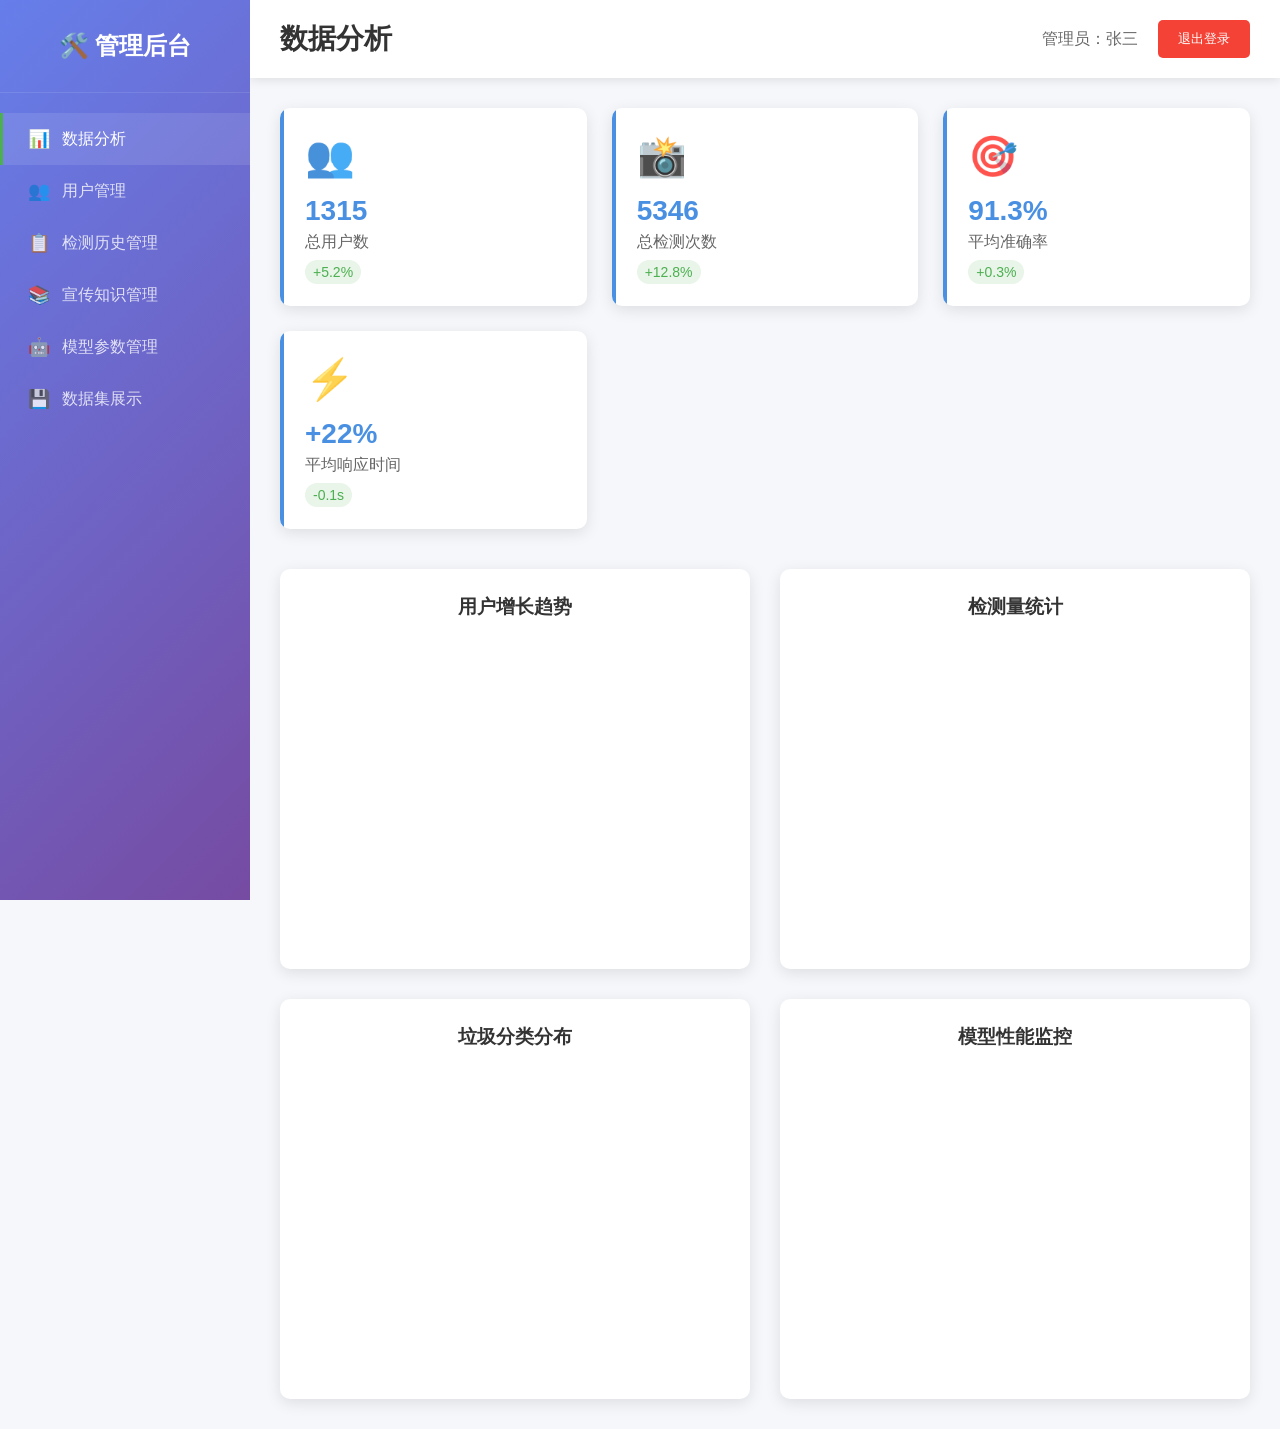
<file: public/垃圾分类原型图/admin.html>
<!DOCTYPE html>
<html lang="zh-CN">
<head>
    <meta charset="UTF-8">
    <meta name="viewport" content="width=device-width, initial-scale=1.0">
    <title>垃圾分类系统 - 管理后台</title>
    <link rel="stylesheet" href="styles/admin.css">
</head>
<body>
    <div class="admin-container">
        <!-- 侧边栏 -->
        <aside class="sidebar">
            <div class="sidebar-header">
                <h2>🛠️ 管理后台</h2>
            </div>
            <nav class="sidebar-nav">
                <a href="#analytics" class="nav-item active" onclick="showSection('analytics')">
                    <span class="icon">📊</span>
                    数据分析
                </a>
                <a href="#users" class="nav-item" onclick="showSection('users')">
                    <span class="icon">👥</span>
                    用户管理
                </a>
                <a href="#detection-history" class="nav-item" onclick="showSection('detection-history')">
                    <span class="icon">📋</span>
                    检测历史管理
                </a>
                <a href="#knowledge-mgmt" class="nav-item" onclick="showSection('knowledge-mgmt')">
                    <span class="icon">📚</span>
                    宣传知识管理
                </a>
                <a href="#model-mgmt" class="nav-item" onclick="showSection('model-mgmt')">
                    <span class="icon">🤖</span>
                    模型参数管理
                </a>
                <a href="#dataset" class="nav-item" onclick="showSection('dataset')">
                    <span class="icon">💾</span>
                    数据集展示
                </a>
            </nav>
        </aside>

        <!-- 主内容区域 -->
        <main class="main-content">
            <!-- 顶部导航栏 -->
            <header class="top-header">
                <div class="header-left">
                    <h1 id="pageTitle">数据分析</h1>
                </div>
                <div class="header-right">
                    <span class="admin-info">管理员：张三</span>
                    <button class="logout-btn" onclick="logout()">退出登录</button>
                </div>
            </header>

            <!-- 数据分析页面 -->
            <section id="analytics" class="content-section active">
                <div class="analytics-overview">
                    <div class="stat-card">
                        <div class="stat-icon">👥</div>
                        <div class="stat-info">
                            <h3>1,234</h3>
                            <p>总用户数</p>
                            <span class="stat-change">+5.2%</span>
                        </div>
                    </div>
                    <div class="stat-card">
                        <div class="stat-icon">📸</div>
                        <div class="stat-info">
                            <h3>15,678</h3>
                            <p>总检测次数</p>
                            <span class="stat-change">+12.8%</span>
                        </div>
                    </div>
                    <div class="stat-card">
                        <div class="stat-icon">🎯</div>
                        <div class="stat-info">
                            <h3>94.5%</h3>
                            <p>平均准确率</p>
                            <span class="stat-change">+0.3%</span>
                        </div>
                    </div>
                    <div class="stat-card">
                        <div class="stat-icon">⚡</div>
                        <div class="stat-info">
                            <h3>1.2s</h3>
                            <p>平均响应时间</p>
                            <span class="stat-change">-0.1s</span>
                        </div>
                    </div>
                </div>

                <div class="analytics-charts">
                    <div class="chart-card">
                        <h3>用户增长趋势</h3>
                        <canvas id="userGrowthChart" width="600" height="300"></canvas>
                    </div>
                    <div class="chart-card">
                        <h3>检测量统计</h3>
                        <canvas id="detectionVolumeChart" width="600" height="300"></canvas>
                    </div>
                    <div class="chart-card">
                        <h3>垃圾分类分布</h3>
                        <canvas id="categoryDistributionChart" width="400" height="300"></canvas>
                    </div>
                    <div class="chart-card">
                        <h3>模型性能监控</h3>
                        <canvas id="modelPerformanceChart" width="400" height="300"></canvas>
                    </div>
                </div>
            </section>

            <!-- 用户管理页面 -->
            <section id="users" class="content-section">
                <div class="section-header">
                    <h2>用户管理</h2>
                    <div class="header-actions">
                        <input type="text" placeholder="搜索用户..." class="search-input">
                        <button class="btn-primary">导出数据</button>
                    </div>
                </div>
                <div class="table-container">
                    <table class="data-table">
                        <thead>
                            <tr>
                                <th>用户ID</th>
                                <th>用户名</th>
                                <th>邮箱</th>
                                <th>注册时间</th>
                                <th>检测次数</th>
                                <th>最后活跃</th>
                                <th>状态</th>
                                <th>操作</th>
                            </tr>
                        </thead>
                        <tbody id="usersTableBody">
                            <!-- 用户数据将通过JavaScript动态生成 -->
                        </tbody>
                    </table>
                </div>
                <div class="pagination">
                    <button class="page-btn">上一页</button>
                    <span class="page-info">第 1 页，共 10 页</span>
                    <button class="page-btn">下一页</button>
                </div>
            </section>

            <!-- 检测历史管理页面 -->
            <section id="detection-history" class="content-section">
                <div class="section-header">
                    <h2>检测历史管理</h2>
                    <div class="header-actions">
                        <select class="filter-select">
                            <option value="all">全部类型</option>
                            <option value="recyclable">可回收垃圾</option>
                            <option value="kitchen">厨余垃圾</option>
                            <option value="hazardous">有害垃圾</option>
                            <option value="other">其他垃圾</option>
                        </select>
                        <input type="date" class="date-input">
                        <button class="btn-secondary">筛选</button>
                        <button class="btn-primary">导出记录</button>
                    </div>
                </div>
                <div class="detection-stats">
                    <div class="detection-stat">
                        <h4>今日检测</h4>
                        <p class="stat-number">1,234</p>
                    </div>
                    <div class="detection-stat">
                        <h4>本周检测</h4>
                        <p class="stat-number">8,567</p>
                    </div>
                    <div class="detection-stat">
                        <h4>本月检测</h4>
                        <p class="stat-number">34,567</p>
                    </div>
                    <div class="detection-stat">
                        <h4>错误检测</h4>
                        <p class="stat-number">123</p>
                    </div>
                </div>
                <div class="detection-history-list">
                    <!-- 检测历史记录将通过JavaScript动态生成 -->
                </div>
            </section>

            <!-- 宣传知识管理页面 -->
            <section id="knowledge-mgmt" class="content-section">
                <div class="section-header">
                    <h2>宣传知识管理</h2>
                    <button class="btn-primary" onclick="addKnowledgeItem()">添加知识条目</button>
                </div>
                
                <div class="knowledge-categories">
                    <div class="category-tab active" onclick="showKnowledgeCategory('guide')">分类指南</div>
                    <div class="category-tab" onclick="showKnowledgeCategory('tips')">环保贴士</div>
                    <div class="category-tab" onclick="showKnowledgeCategory('policy')">政策法规</div>
                </div>

                <div class="knowledge-list" id="knowledgeList">
                    <!-- 知识条目将通过JavaScript动态生成 -->
                </div>
            </section>

            <!-- 模型参数管理页面 -->
            <section id="model-mgmt" class="content-section">
                <div class="section-header">
                    <h2>AI模型参数管理</h2>
                    <button class="btn-primary" onclick="uploadNewModel()">上传新模型</button>
                </div>
                
                <div class="model-overview">
                    <div class="current-model">
                        <h3>当前运行模型</h3>
                        <div class="model-info">
                            <p><strong>模型名称:</strong> GarbageClassifier_v2.1</p>
                            <p><strong>准确率:</strong> 94.5%</p>
                            <p><strong>模型大小:</strong> 25.6 MB</p>
                            <p><strong>部署时间:</strong> 2024-01-15 10:30</p>
                            <p><strong>状态:</strong> <span class="status active">运行中</span></p>
                        </div>
                    </div>
                </div>

                <div class="model-parameters">
                    <h3>模型参数配置</h3>
                    <div class="param-grid">
                        <div class="param-item">
                            <label>置信度阈值</label>
                            <input type="range" min="0.5" max="1.0" step="0.01" value="0.8" id="confidenceThreshold">
                            <span id="confidenceValue">0.8</span>
                        </div>
                        <div class="param-item">
                            <label>批处理大小</label>
                            <select id="batchSize">
                                <option value="1">1</option>
                                <option value="4" selected>4</option>
                                <option value="8">8</option>
                                <option value="16">16</option>
                            </select>
                        </div>
                        <div class="param-item">
                            <label>最大处理时间(秒)</label>
                            <input type="number" min="1" max="30" value="10" id="maxProcessTime">
                        </div>
                        <div class="param-item">
                            <label>启用GPU加速</label>
                            <input type="checkbox" id="enableGPU" checked>
                        </div>
                    </div>
                    <button class="btn-primary" onclick="saveModelParams()">保存参数</button>
                </div>

                <div class="model-history">
                    <h3>模型版本历史</h3>
                    <div class="model-list">
                        <!-- 模型版本列表将通过JavaScript动态生成 -->
                    </div>
                </div>
            </section>

            <!-- 数据集展示页面 -->
            <section id="dataset" class="content-section">
                <div class="section-header">
                    <h2>训练数据集展示</h2>
                    <div class="header-actions">
                        <button class="btn-secondary" onclick="refreshDataset()">刷新数据</button>
                        <button class="btn-primary" onclick="uploadDataset()">上传数据集</button>
                    </div>
                </div>

                <div class="dataset-overview">
                    <div class="dataset-stat">
                        <h4>可回收垃圾</h4>
                        <p class="dataset-count">2,345</p>
                        <p class="dataset-size">1.2 GB</p>
                        <div class="dataset-progress">
                            <div class="progress-bar" style="width: 85%"></div>
                        </div>
                    </div>
                    <div class="dataset-stat">
                        <h4>厨余垃圾</h4>
                        <p class="dataset-count">1,876</p>
                        <p class="dataset-size">0.9 GB</p>
                        <div class="dataset-progress">
                            <div class="progress-bar" style="width: 70%"></div>
                        </div>
                    </div>
                    <div class="dataset-stat">
                        <h4>有害垃圾</h4>
                        <p class="dataset-count">987</p>
                        <p class="dataset-size">0.5 GB</p>
                        <div class="dataset-progress">
                            <div class="progress-bar" style="width: 45%"></div>
                        </div>
                    </div>
                    <div class="dataset-stat">
                        <h4>其他垃圾</h4>
                        <p class="dataset-count">1,543</p>
                        <p class="dataset-size">0.8 GB</p>
                        <div class="dataset-progress">
                            <div class="progress-bar" style="width: 60%"></div>
                        </div>
                    </div>
                </div>

                <div class="dataset-gallery">
                    <div class="gallery-controls">
                        <select id="categoryFilter">
                            <option value="all">全部分类</option>
                            <option value="recyclable">可回收垃圾</option>
                            <option value="kitchen">厨余垃圾</option>
                            <option value="hazardous">有害垃圾</option>
                            <option value="other">其他垃圾</option>
                        </select>
                        <input type="text" placeholder="搜索图片..." class="search-input">
                    </div>
                    <div class="image-grid" id="datasetImageGrid">
                        <!-- 数据集图片将通过JavaScript动态生成 -->
                    </div>
                </div>
            </section>
        </main>
    </div>

    <script src="scripts/admin.js"></script>
</body>
</html>
</file>
<file: public/垃圾分类原型图/styles/admin.css>
/* 管理端样式 */
* {
    margin: 0;
    padding: 0;
    box-sizing: border-box;
}

body {
    font-family: 'Microsoft YaHei', Arial, sans-serif;
    background: #f5f7fa;
    color: #333;
}

.admin-container {
    display: flex;
    min-height: 100vh;
}

/* 侧边栏样式 */
.sidebar {
    width: 250px;
    background: linear-gradient(135deg, #667eea 0%, #764ba2 100%);
    color: white;
    position: fixed;
    height: 100vh;
    overflow-y: auto;
    z-index: 1000;
}

.sidebar-header {
    padding: 30px 20px;
    border-bottom: 1px solid rgba(255, 255, 255, 0.1);
}

.sidebar-header h2 {
    font-size: 24px;
    text-align: center;
}

.sidebar-nav {
    padding: 20px 0;
}

.nav-item {
    display: flex;
    align-items: center;
    padding: 15px 25px;
    color: rgba(255, 255, 255, 0.8);
    text-decoration: none;
    transition: all 0.3s ease;
    border-left: 3px solid transparent;
}

.nav-item:hover,
.nav-item.active {
    background: rgba(255, 255, 255, 0.1);
    color: white;
    border-left-color: #4CAF50;
}

.nav-item .icon {
    margin-right: 12px;
    font-size: 18px;
}

/* 主内容区域 */
.main-content {
    margin-left: 250px;
    flex: 1;
    background: #f5f7fa;
    min-height: 100vh;
}

.top-header {
    background: white;
    padding: 20px 30px;
    box-shadow: 0 2px 10px rgba(0, 0, 0, 0.1);
    display: flex;
    justify-content: space-between;
    align-items: center;
    position: sticky;
    top: 0;
    z-index: 100;
}

.header-left h1 {
    color: #333;
    font-size: 28px;
}

.header-right {
    display: flex;
    align-items: center;
    gap: 20px;
}

.admin-info {
    color: #666;
}

.logout-btn {
    background: #f44336;
    color: white;
    border: none;
    padding: 10px 20px;
    border-radius: 5px;
    cursor: pointer;
    transition: background 0.3s ease;
}

.logout-btn:hover {
    background: #d32f2f;
}

/* 内容区域 */
.content-section {
    display: none;
    padding: 30px;
}

.content-section.active {
    display: block;
}

/* 数据分析页面样式 */
.analytics-overview {
    display: grid;
    grid-template-columns: repeat(auto-fit, minmax(250px, 1fr));
    gap: 25px;
    margin-bottom: 40px;
}

.stat-card {
    background: white;
    border-radius: 10px;
    padding: 25px;
    box-shadow: 0 4px 15px rgba(0, 0, 0, 0.1);
    transition: transform 0.3s ease;
    position: relative;
    overflow: hidden;
}

.stat-card:hover {
    transform: translateY(-5px);
}

.stat-card::before {
    content: '';
    position: absolute;
    top: 0;
    left: 0;
    width: 4px;
    height: 100%;
    background: #4a90e2;
}

.stat-icon {
    font-size: 40px;
    margin-bottom: 15px;
    opacity: 0.8;
}

.stat-info h3 {
    font-size: 28px;
    color: #4a90e2;
    margin-bottom: 5px;
}

.stat-info p {
    color: #666;
    font-size: 16px;
    margin-bottom: 10px;
}

.stat-change {
    font-size: 14px;
    padding: 4px 8px;
    border-radius: 12px;
    background: #e8f5e8;
    color: #4caf50;
}

/* 图表区域 */
.analytics-charts {
    display: grid;
    grid-template-columns: repeat(auto-fit, minmax(400px, 1fr));
    gap: 30px;
}

.chart-card {
    background: white;
    border-radius: 10px;
    padding: 25px;
    box-shadow: 0 4px 15px rgba(0, 0, 0, 0.1);
}

.chart-card h3 {
    margin-bottom: 20px;
    color: #333;
    text-align: center;
}

/* 表格样式 */
.section-header {
    display: flex;
    justify-content: space-between;
    align-items: center;
    margin-bottom: 30px;
    flex-wrap: wrap;
    gap: 20px;
}

.section-header h2 {
    color: #333;
    font-size: 24px;
}

.header-actions {
    display: flex;
    gap: 15px;
    align-items: center;
    flex-wrap: wrap;
}

.search-input {
    padding: 10px 15px;
    border: 1px solid #ddd;
    border-radius: 5px;
    font-size: 14px;
    min-width: 200px;
}

.filter-select,
.date-input {
    padding: 10px 15px;
    border: 1px solid #ddd;
    border-radius: 5px;
    background: white;
    font-size: 14px;
}

.table-container {
    background: white;
    border-radius: 10px;
    overflow: hidden;
    box-shadow: 0 4px 15px rgba(0, 0, 0, 0.1);
    margin-bottom: 20px;
}

.data-table {
    width: 100%;
    border-collapse: collapse;
}

.data-table th,
.data-table td {
    padding: 15px;
    text-align: left;
    border-bottom: 1px solid #eee;
}

.data-table th {
    background: #f8f9fa;
    font-weight: 600;
    color: #333;
    position: sticky;
    top: 0;
}

.data-table tr:hover {
    background: #f8f9fa;
}

.pagination {
    display: flex;
    justify-content: center;
    align-items: center;
    gap: 15px;
    margin-top: 20px;
}

.page-btn {
    padding: 8px 16px;
    border: 1px solid #ddd;
    background: white;
    border-radius: 5px;
    cursor: pointer;
    transition: all 0.3s ease;
}

.page-btn:hover {
    background: #4a90e2;
    color: white;
    border-color: #4a90e2;
}

.page-info {
    color: #666;
}

/* 状态标签 */
.status {
    padding: 5px 12px;
    border-radius: 15px;
    font-size: 12px;
    font-weight: 500;
}

.status.active {
    background: #e8f5e8;
    color: #4caf50;
}

.status.inactive {
    background: #ffebee;
    color: #f44336;
}

/* 按钮样式 */
.btn-primary,
.btn-secondary,
.btn-edit,
.btn-delete,
.btn-danger {
    padding: 8px 16px;
    border: none;
    border-radius: 5px;
    cursor: pointer;
    font-size: 14px;
    transition: all 0.3s ease;
    margin-right: 5px;
}

.btn-primary {
    background: #4a90e2;
    color: white;
}

.btn-secondary {
    background: #6c757d;
    color: white;
}

.btn-edit {
    background: #ffc107;
    color: #333;
}

.btn-delete,
.btn-danger {
    background: #f44336;
    color: white;
}

.btn-primary:hover {
    background: #357abd;
}

.btn-secondary:hover {
    background: #5a6268;
}

.btn-edit:hover {
    background: #e0a800;
}

.btn-delete:hover,
.btn-danger:hover {
    background: #d32f2f;
}

/* 检测历史管理样式 */
.detection-stats {
    display: grid;
    grid-template-columns: repeat(auto-fit, minmax(200px, 1fr));
    gap: 20px;
    margin-bottom: 30px;
}

.detection-stat {
    background: white;
    border-radius: 10px;
    padding: 20px;
    text-align: center;
    box-shadow: 0 4px 15px rgba(0, 0, 0, 0.1);
}

.detection-stat h4 {
    color: #4a90e2;
    margin-bottom: 10px;
    font-size: 16px;
}

.stat-number {
    font-size: 24px;
    font-weight: bold;
    color: #333;
}

.detection-history-list {
    background: white;
    border-radius: 10px;
    padding: 20px;
    box-shadow: 0 4px 15px rgba(0, 0, 0, 0.1);
}

/* 知识管理样式 */
.knowledge-categories {
    display: flex;
    gap: 10px;
    margin-bottom: 30px;
    border-bottom: 2px solid #f0f0f0;
}

.category-tab {
    padding: 15px 25px;
    cursor: pointer;
    border-radius: 10px 10px 0 0;
    transition: all 0.3s ease;
    color: #666;
    background: none;
    border: none;
    font-size: 16px;
}

.category-tab.active {
    background: #4a90e2;
    color: white;
}

.knowledge-list {
    background: white;
    border-radius: 10px;
    padding: 20px;
    box-shadow: 0 4px 15px rgba(0, 0, 0, 0.1);
}

/* 模型管理样式 */
.model-overview {
    margin-bottom: 40px;
}

.current-model {
    background: white;
    border-radius: 10px;
    padding: 25px;
    box-shadow: 0 4px 15px rgba(0, 0, 0, 0.1);
    border-left: 4px solid #4a90e2;
}

.current-model h3 {
    color: #333;
    margin-bottom: 20px;
}

.model-info p {
    margin-bottom: 10px;
    color: #666;
}

.model-parameters {
    background: white;
    border-radius: 10px;
    padding: 25px;
    box-shadow: 0 4px 15px rgba(0, 0, 0, 0.1);
    margin-bottom: 30px;
}

.model-parameters h3 {
    margin-bottom: 20px;
    color: #333;
}

.param-grid {
    display: grid;
    grid-template-columns: repeat(auto-fit, minmax(250px, 1fr));
    gap: 20px;
    margin-bottom: 25px;
}

.param-item {
    display: flex;
    flex-direction: column;
    gap: 8px;
}

.param-item label {
    font-weight: 500;
    color: #333;
}

.param-item input,
.param-item select {
    padding: 10px;
    border: 1px solid #ddd;
    border-radius: 5px;
    font-size: 14px;
}

.param-item input[type="range"] {
    padding: 0;
}

.param-item input[type="checkbox"] {
    width: auto;
    margin-right: 8px;
}

.model-history {
    background: white;
    border-radius: 10px;
    padding: 25px;
    box-shadow: 0 4px 15px rgba(0, 0, 0, 0.1);
}

.model-history h3 {
    margin-bottom: 20px;
    color: #333;
}

.model-list {
    display: flex;
    flex-direction: column;
    gap: 15px;
}

/* 数据集展示样式 */
.dataset-overview {
    display: grid;
    grid-template-columns: repeat(auto-fit, minmax(200px, 1fr));
    gap: 20px;
    margin-bottom: 40px;
}

.dataset-stat {
    background: white;
    border-radius: 10px;
    padding: 20px;
    text-align: center;
    box-shadow: 0 4px 15px rgba(0, 0, 0, 0.1);
}

.dataset-stat h4 {
    color: #4a90e2;
    margin-bottom: 10px;
}

.dataset-count {
    font-size: 24px;
    font-weight: bold;
    color: #333;
    margin-bottom: 5px;
}

.dataset-size {
    color: #666;
    font-size: 14px;
    margin-bottom: 15px;
}

.dataset-progress {
    width: 100%;
    height: 8px;
    background: #f0f0f0;
    border-radius: 4px;
    overflow: hidden;
}

.progress-bar {
    height: 100%;
    background: linear-gradient(90deg, #4a90e2, #357abd);
    transition: width 0.3s ease;
}

.dataset-gallery {
    background: white;
    border-radius: 10px;
    padding: 25px;
    box-shadow: 0 4px 15px rgba(0, 0, 0, 0.1);
}

.gallery-controls {
    display: flex;
    gap: 15px;
    margin-bottom: 25px;
    align-items: center;
    flex-wrap: wrap;
}

.image-grid {
    display: grid;
    grid-template-columns: repeat(auto-fill, minmax(150px, 1fr));
    gap: 15px;
}

.dataset-image {
    aspect-ratio: 1;
    border-radius: 8px;
    overflow: hidden;
    box-shadow: 0 2px 8px rgba(0, 0, 0, 0.1);
    transition: transform 0.3s ease;
    cursor: pointer;
}

.dataset-image:hover {
    transform: scale(1.05);
}

.dataset-image img {
    width: 100%;
    height: 100%;
    object-fit: cover;
}

/* 响应式设计 */
@media (max-width: 1024px) {
    .sidebar {
        width: 200px;
    }
    
    .main-content {
        margin-left: 200px;
    }
    
    .analytics-overview {
        grid-template-columns: repeat(auto-fit, minmax(200px, 1fr));
    }
    
    .analytics-charts {
        grid-template-columns: 1fr;
    }
}

@media (max-width: 768px) {
    .sidebar {
        width: 100%;
        position: relative;
        height: auto;
    }
    
    .main-content {
        margin-left: 0;
    }
    
    .admin-container {
        flex-direction: column;
    }
    
    .top-header {
        position: relative;
    }
    
    .section-header {
        flex-direction: column;
        align-items: stretch;
    }
    
    .header-actions {
        justify-content: stretch;
    }
    
    .analytics-overview {
        grid-template-columns: 1fr;
    }
    
    .detection-stats {
        grid-template-columns: repeat(2, 1fr);
    }
    
    .dataset-overview {
        grid-template-columns: repeat(2, 1fr);
    }
    
    .param-grid {
        grid-template-columns: 1fr;
    }
    
    .gallery-controls {
        flex-direction: column;
        align-items: stretch;
    }
    
    .image-grid {
        grid-template-columns: repeat(auto-fill, minmax(120px, 1fr));
    }
}

@media (max-width: 480px) {
    .content-section {
        padding: 15px;
    }
    
    .top-header {
        padding: 15px;
        flex-direction: column;
        gap: 15px;
    }
    
    .header-right {
        flex-direction: column;
        gap: 10px;
    }
    
    .detection-stats {
        grid-template-columns: 1fr;
    }
    
    .dataset-overview {
        grid-template-columns: 1fr;
    }
    
    .data-table {
        font-size: 12px;
    }
    
    .data-table th,
    .data-table td {
        padding: 8px;
    }
}

/* 滚动条样式 */
::-webkit-scrollbar {
    width: 8px;
}

::-webkit-scrollbar-track {
    background: #f1f1f1;
    border-radius: 4px;
}

::-webkit-scrollbar-thumb {
    background: #c1c1c1;
    border-radius: 4px;
}

::-webkit-scrollbar-thumb:hover {
    background: #a8a8a8;
}
</file>
